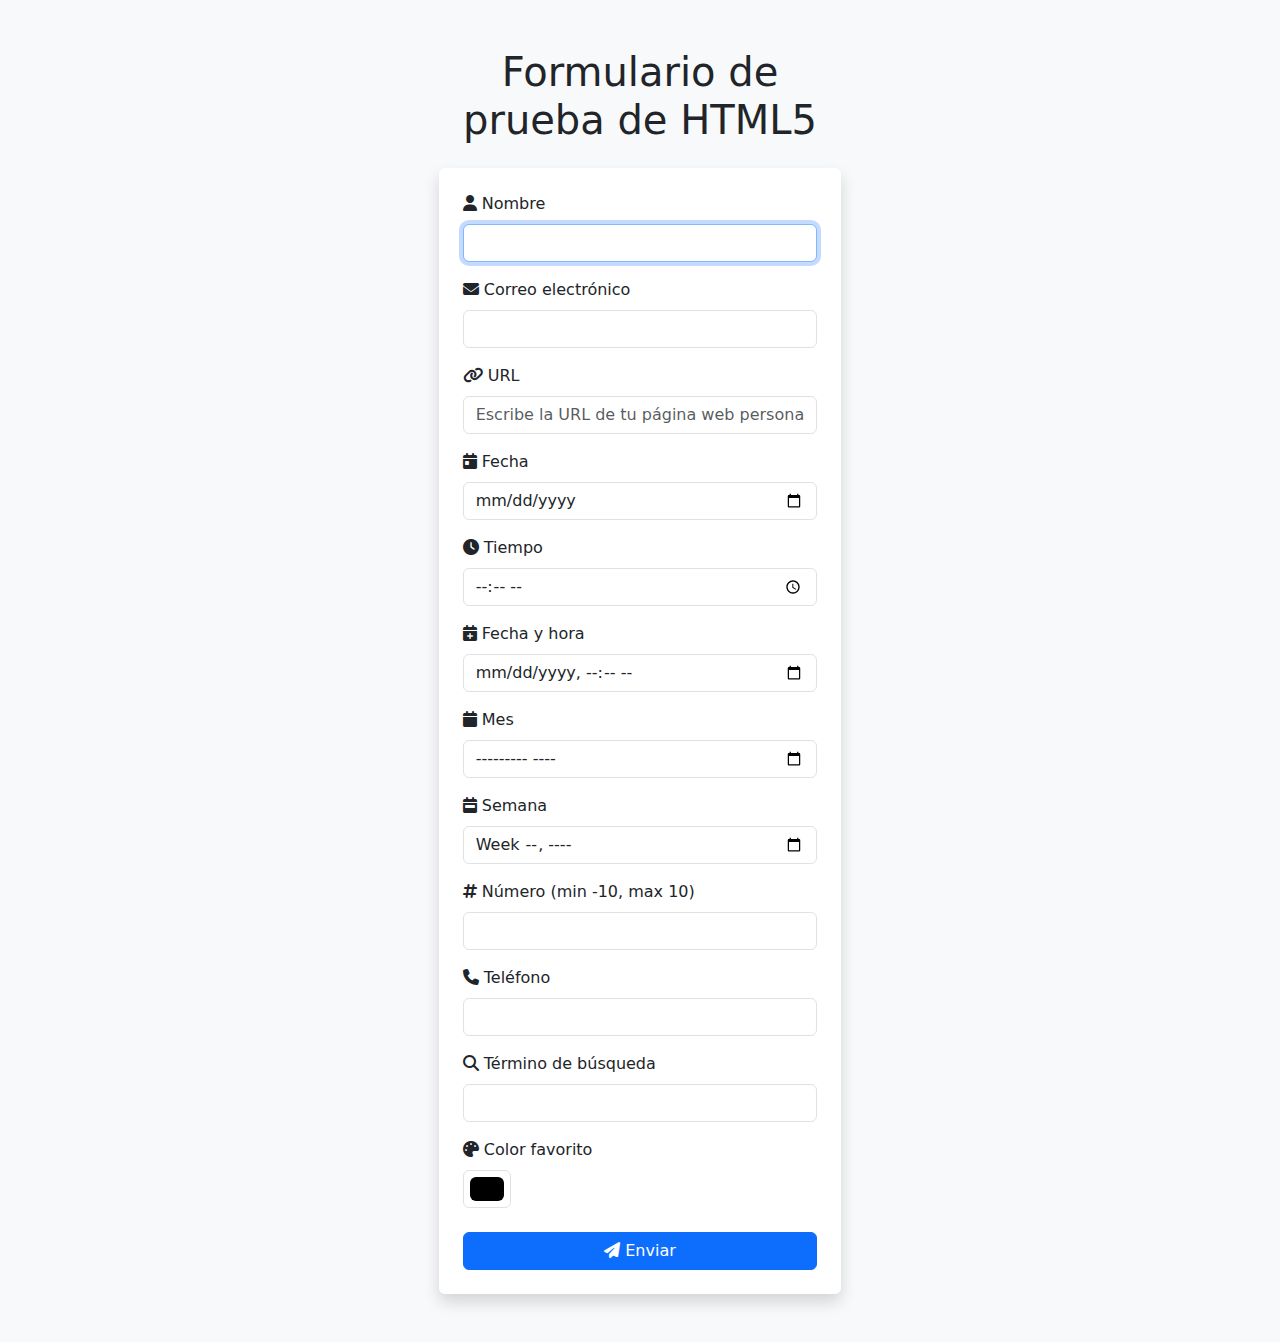
<file: reto-2/index.html>
<!DOCTYPE html>
<html lang="es">

<head>
    <meta charset="UTF-8">
    <meta name="viewport" content="width=device-width, initial-scale=1.0">
    <title>Formulario de prueba de HTML5</title>
    <link href="https://cdn.jsdelivr.net/npm/bootstrap@5.3.2/dist/css/bootstrap.min.css" rel="stylesheet">
    <link rel="stylesheet" href="https://cdnjs.cloudflare.com/ajax/libs/font-awesome/6.5.0/css/all.min.css">
</head>

<body class="bg-light py-5">

    <div class="container col-4">
        <h1 class="mb-4 text-center">Formulario de prueba de HTML5</h1>

        <form method="GET" action="" class="p-4 bg-white rounded shadow">

            <!-- Nombre -->
            <div class="mb-3">
                <label class="form-label">
                    <i class="fa-solid fa-user"></i> Nombre
                </label>
                <input type="text" name="nombre" class="form-control" required autofocus>
            </div>

            <!-- Email -->
            <div class="mb-3">
                <label class="form-label">
                    <i class="fa-solid fa-envelope"></i> Correo electrónico
                </label>
                <input type="email" name="email" class="form-control" required>
            </div>

            <!-- URL -->
            <div class="mb-3">
                <label class="form-label">
                    <i class="fa-solid fa-link"></i> URL
                </label>
                <input type="url" name="url" class="form-control"
                    placeholder="Escribe la URL de tu página web personal">
            </div>

            <!-- Fecha -->
            <div class="mb-3">
                <label class="form-label">
                    <i class="fa-solid fa-calendar-day"></i> Fecha
                </label>
                <input type="date" name="fecha" class="form-control">
            </div>

            <!-- Tiempo -->
            <div class="mb-3">
                <label class="form-label">
                    <i class="fa-solid fa-clock"></i> Tiempo
                </label>
                <input type="time" name="tiempo" class="form-control">
            </div>

            <!-- Fecha y Hora -->
            <div class="mb-3">
                <label class="form-label">
                    <i class="fa-solid fa-calendar-plus"></i> Fecha y hora
                </label>
                <input type="datetime-local" name="fecha_hora" class="form-control">
            </div>

            <!-- Mes -->
            <div class="mb-3">
                <label class="form-label">
                    <i class="fa-solid fa-calendar"></i> Mes
                </label>
                <input type="month" name="mes" class="form-control">
            </div>

            <!-- Semana -->
            <div class="mb-3">
                <label class="form-label">
                    <i class="fa-solid fa-calendar-week"></i> Semana
                </label>
                <input type="week" name="semana" class="form-control">
            </div>

            <!-- Número -->
            <div class="mb-3">
                <label class="form-label">
                    <i class="fa-solid fa-hashtag"></i> Número (min -10, max 10)
                </label>
                <input type="number" name="numero" class="form-control" min="-10" max="10">
            </div>

            <!-- Teléfono -->
            <div class="mb-3">
                <label class="form-label">
                    <i class="fa-solid fa-phone"></i> Teléfono
                </label>
                <input type="tel" name="telefono" class="form-control">
            </div>

            <!-- Búsqueda -->
            <div class="mb-3">
                <label class="form-label">
                    <i class="fa-solid fa-magnifying-glass"></i> Término de búsqueda
                </label>
                <input type="search" name="busqueda" class="form-control">
            </div>

            <!-- Color -->
            <div class="mb-4">
                <label class="form-label">
                    <i class="fa-solid fa-palette"></i> Color favorito
                </label>
                <input type="color" name="color" class="form-control form-control-color" value="#000000">
            </div>

            <div>
                <button type="submit" class="btn btn-primary w-100">
                    <i class="fa-solid fa-paper-plane"></i> Enviar
                </button>
            </div>
        </form>
    </div>

    <script src="https://cdn.jsdelivr.net/npm/bootstrap@5.3.2/dist/js/bootstrap.bundle.min.js"></script>
</body>

</html>
</file>
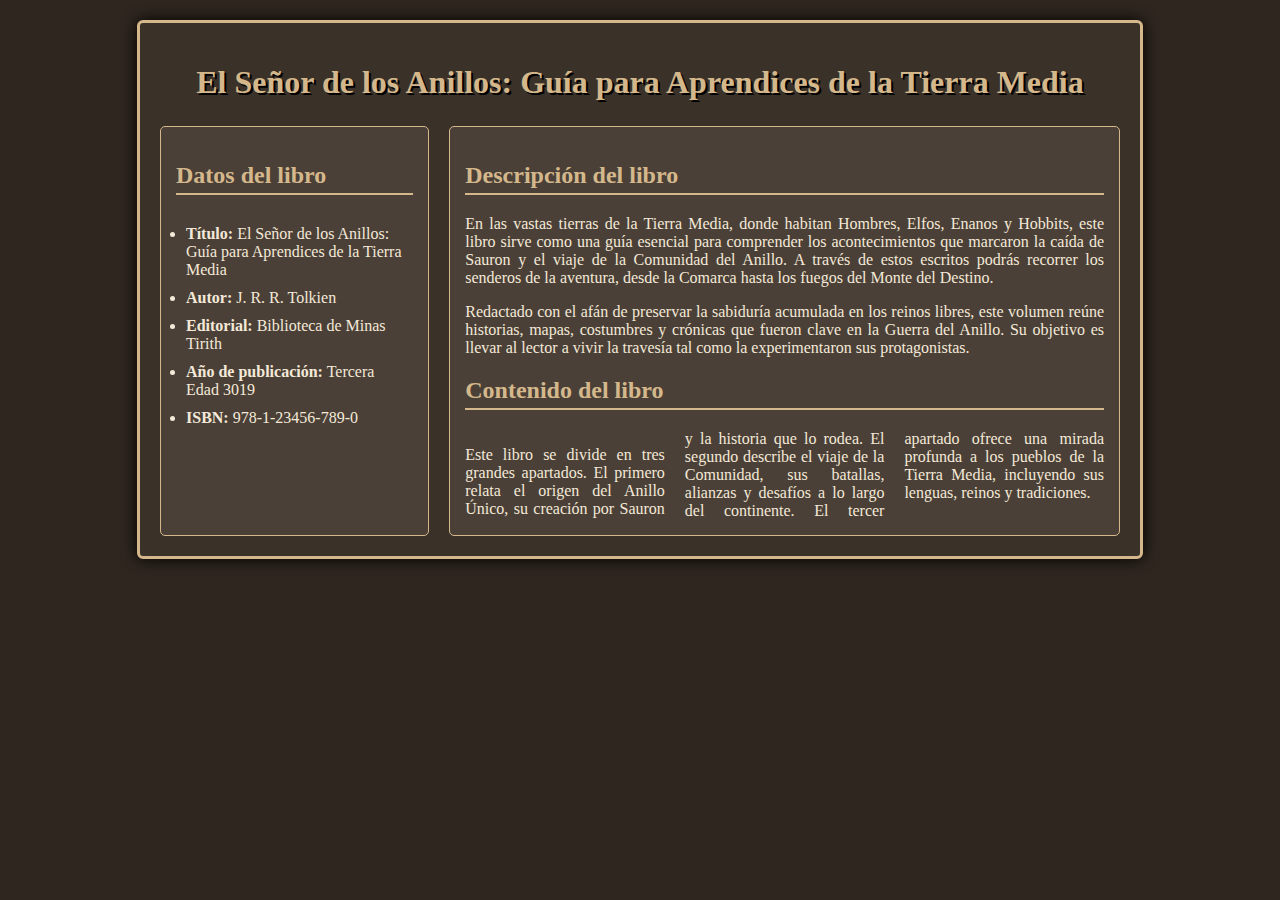
<file: reto-3/index.html>
<!DOCTYPE html>
<html lang="es">

<head>
    <meta charset="UTF-8">
    <title>El Señor de los Anillos: Guía para Aprendices de la Tierra Media</title>
    <link rel="stylesheet" href="styles.css">
</head>

<body>

    <div id="container">

        <h1>El Señor de los Anillos: Guía para Aprendices de la Tierra Media</h1>

        <div class="columnas">
            <aside class="col-izq">
                <h2>Datos del libro</h2>
                <ul>
                    <li><b>Título:</b> El Señor de los Anillos: Guía para Aprendices de la Tierra Media</li>
                    <li><b>Autor:</b> J. R. R. Tolkien</li>
                    <li><b>Editorial:</b> Biblioteca de Minas Tirith</li>
                    <li><b>Año de publicación:</b> Tercera Edad 3019</li>
                    <li><b>ISBN:</b> 978-1-23456-789-0</li>
                </ul>
            </aside>

            <section class="col-der">
                <h2>Descripción del libro</h2>
                <p>
                    En las vastas tierras de la Tierra Media, donde habitan Hombres, Elfos, Enanos y Hobbits,
                    este libro sirve como una guía esencial para comprender los acontecimientos que marcaron
                    la caída de Sauron y el viaje de la Comunidad del Anillo. A través de estos escritos podrás
                    recorrer los senderos de la aventura, desde la Comarca hasta los fuegos del Monte del Destino.
                </p>

                <p>
                    Redactado con el afán de preservar la sabiduría acumulada en los reinos libres,
                    este volumen reúne historias, mapas, costumbres y crónicas que fueron clave
                    en la Guerra del Anillo. Su objetivo es llevar al lector a vivir la travesía tal como
                    la experimentaron sus protagonistas.
                </p>

                <h2>Contenido del libro</h2>
                <div class="lista-contenido">
                    <p>
                        Este libro se divide en tres grandes apartados. El primero relata el origen del
                        Anillo Único, su creación por Sauron y la historia que lo rodea. El segundo describe
                        el viaje de la Comunidad, sus batallas, alianzas y desafíos a lo largo del continente.
                        El tercer apartado ofrece una mirada profunda a los pueblos de la Tierra Media,
                        incluyendo sus lenguas, reinos y tradiciones.
                    </p>
                </div>
            </section>
        </div>
    </div>
</body>

</html>
</file>
<file: reto-3/styles.css>
body {
  background-color: #2e261f;
  font-family: "Georgia", serif;
  color: #f4e9d8;
  margin: 0;
  padding: 0;
}

#container {
  width: 960px;
  margin: 20px auto;
  background: #3a3129;
  padding: 20px;
  border: 3px solid #d4b88c;
  border-radius: 6px;
  box-shadow: 0 0 15px #000;
}

h1,
h2 {
  font-family: "Georgia", serif;
  color: #d4b88c;
}

h1 {
  text-align: center;
  font-size: 32px;
  margin-bottom: 25px;
  text-shadow: 2px 2px #000;
}

h2 {
  border-bottom: 2px solid #d4b88c;
  padding-bottom: 4px;
}

.columnas {
  display: flex;
  gap: 20px;
}

.col-izq {
  width: 260px;
  background: #4a4037;
  padding: 15px;
  border-radius: 5px;
  border: 1px solid #d4b88c;
}

.col-izq ul {
  list-style: disc;
  padding: 10px;
}

.col-izq li {
  margin-bottom: 10px;
}

.col-der {
  width: 700px;
  background: #4a4037;
  padding: 15px;
  border-radius: 5px;
  border: 1px solid #d4b88c;
}

.lista-contenido {
  column-count: 3;
  column-gap: 20px;
  margin-top: 15px;
}

p {
  text-align: justify;
}

#container {
  background-size: cover;
  background-blend-mode: multiply;
}

.col-izq,
.col-der {
  background-size: cover;
  background-blend-mode: multiply;
}
</file>
